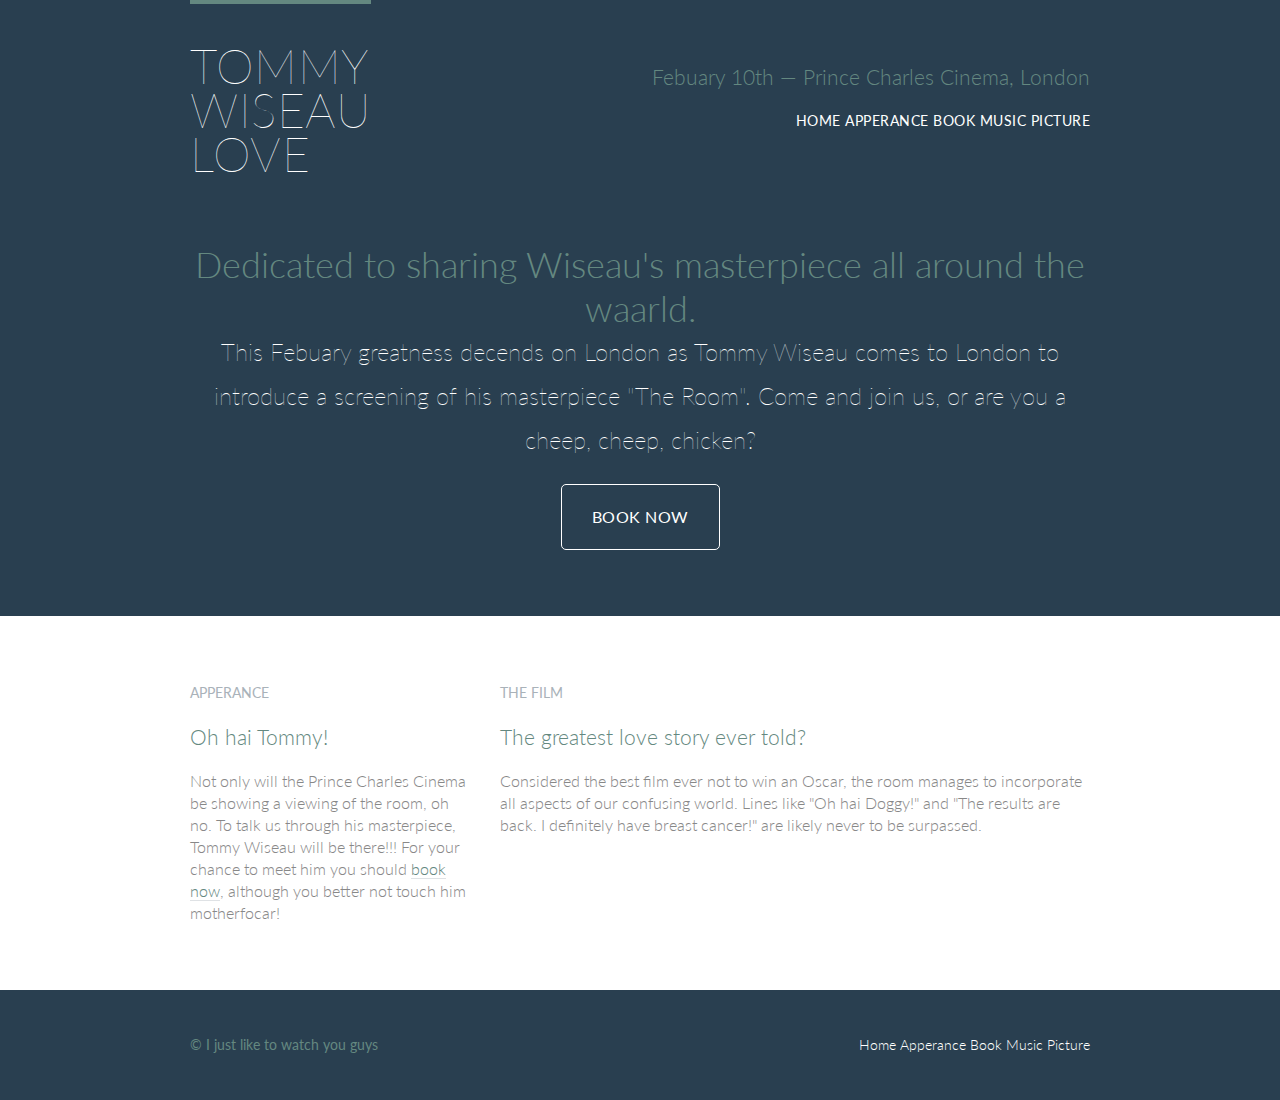
<file: styles-conference/index.html>
<!DOCTYPE html>
<html lang="en">
  <head>
    <link rel="stylesheet" href="assets/stylesheets/main.css">
    <link href="https://fonts.googleapis.com/css?family=Lato:100,100i,300,300i,400,400i" rel="stylesheet">
    <meta charset="utf-8" />
    <title>You are tearing me apart Lisa!  🌹</title>
  </head>
  <body>
    <header class=" primary-header container group">
      <h1 class="logo">
        <a href="http://pixel.nymag.com/imgs/daily/vulture/2015/11/17/17-tommy-wiseau-the-room.w1200.h630.jpg">Tommy <br> Wiseau <br> Love </a>
      </h1>
      <h3 class="tagline">Febuary 10th &mdash; Prince Charles Cinema, London</h3>
      <nav class="nav primary-nav">
        <a href="index.html">Home</a>
        <a href="speakers.html">Apperance</a>
        <a href="https://princecharlescinema.com/PrinceCharlesCinema.dll/Home">Book</a>
        <a href="https://www.youtube.com/watch?v=0n7EX1VBb3I">Music</a>
        <a href="http://pixel.nymag.com/imgs/daily/vulture/2015/11/17/17-tommy-wiseau-the-room.w1200.h630.jpg">Picture</a>
      </nav>
    </header>
    <section class="hero container">
      <h2>Dedicated to sharing Wiseau's masterpiece all around the waarld.</h2>
      <p>This Febuary greatness decends on London as Tommy Wiseau comes to London
      to introduce a screening of his masterpiece "The Room". Come and join us, or are you
    a cheep, cheep, chicken?</p>
      <a href="https://princecharlescinema.com/PrinceCharlesCinema.dll/Home" class="btn btn-alt">Book Now</a>
    </section>
    <section class="row"> <!-- Options are row or row-alt -->
      <div class="grid">
        <!-- You are tearing me apart -->
        <section class="teaser col-1-3">
          <a href="speakers.html">
            <h5>Apperance</h5>
          </a>
            <h3>Oh hai Tommy!</h3>
            <p>Not only will the Prince Charles Cinema be showing a viewing of
            the room, oh no. To talk us through his masterpiece, Tommy Wiseau
            will be there!!! For your chance to meet him you should
             <a href="https://princecharlescinema.com/PrinceCharlesCinema.dll/Home">book now</a>,
             although you better not touch him motherfocar!</p>
          </section><!--
            Venue
          --><section class="teaser col-2-3">
          <a href="https://www.youtube.com/watch?v=1Gqv2bOp7xI">
            <h5>The film</h5>
          </a>
            <h3>The greatest love story ever told?</h3>
            <p>
              Considered the best film ever not to win an Oscar, the room
              manages to incorporate all aspects of our confusing world. Lines like
              &quot;Oh hai Doggy!&quot; and &quot;The results are back. I definitely
              have breast cancer!&quot; are likely never to be surpassed.
            </p>
          </section>
        </div>
      </section>
    <footer class="container primary-footer group">
      <small>&copy; I just like to watch you guys</small>
      <nav class="nav">
        <a href="index.html">Home</a>
        <a href="speakers.html">Apperance</a>
        <a href="https://princecharlescinema.com/PrinceCharlesCinema.dll/Home">Book</a>
        <a href="https://www.youtube.com/watch?v=0n7EX1VBb3I">Music</a>
        <a href="http://pixel.nymag.com/imgs/daily/vulture/2015/11/17/17-tommy-wiseau-the-room.w1200.h630.jpg">Picture</a>
      </nav>
    </footer>
  </body>
</html>
</file>
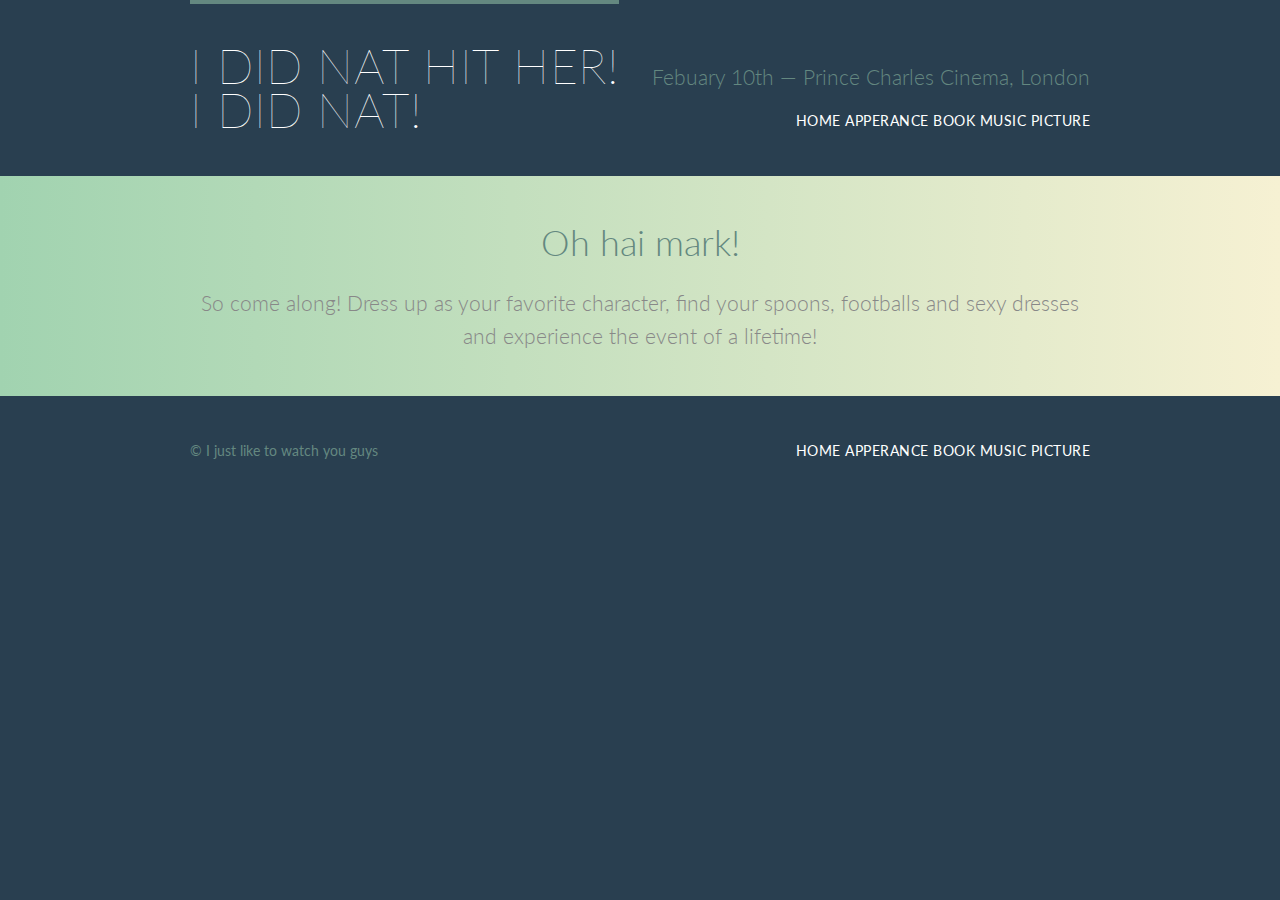
<file: styles-conference/speakers.html>
<!DOCTYPE html>
<html lang="en">
  <head>
    <link rel="stylesheet" href="assets/stylesheets/main.css">
    <link href="https://fonts.googleapis.com/css?family=Lato:100,100i,300,300i,400,400i" rel="stylesheet">
    <meta charset="utf-8" />
    <title> You think of everything!(ha ha)</title>
  </head>
  <body>
    <header class=" primary-header container group">
      <h1 class="logo">
        <a href="index.html">I did nat hit her! <br> I did nat!</a>
      </h1>
      <h3 class="tagline">Febuary 10th &mdash; Prince Charles Cinema, London</h3>
      <nav class="nav primary-nav">
        <a href="index.html">Home</a>
        <a href="speakers.html">Apperance</a>
        <a href="https://princecharlescinema.com/PrinceCharlesCinema.dll/Home">Book</a>
        <a href="https://www.youtube.com/watch?v=0n7EX1VBb3I">Music</a>
        <a href="http://pixel.nymag.com/imgs/daily/vulture/2015/11/17/17-tommy-wiseau-the-room.w1200.h630.jpg">Picture</a>
      </nav>
    </header>
    <section class="row-alt"> <!-- Options are row or row-alt -->
      <div class="lead container">
        <!-- Speakers -->
        <h1>Oh hai mark!</h1>
        <p>So come along! Dress up as your favorite character, find
        your spoons, footballs and sexy dresses and experience the event of
        a lifetime!</p>
      </div>
    </section>
    <footer class="container primary-footer group">
      <small>&copy; I just like to watch you guys</small>
      <nav class="nav primary-nav">
        <a href="index.html">Home</a>
        <a href="speakers.html">Apperance</a>
        <a href="https://princecharlescinema.com/PrinceCharlesCinema.dll/Home">Book</a>
        <a href="https://www.youtube.com/watch?v=0n7EX1VBb3I">Music</a>
        <a href="http://pixel.nymag.com/imgs/daily/vulture/2015/11/17/17-tommy-wiseau-the-room.w1200.h630.jpg">Picture</a>
      </nav>
    </footer>
  </body>
</html>
</file>
<file: styles-conference/assets/stylesheets/main.css>
/* http://meyerweb.com/eric/tools/css/reset/ 2. v2.0 | 20110126
  License: none (public domain)
*/

html, body, div, span, applet, object, iframe,
h1, h2, h3, h4, h5, h6, p, blockquote, pre,
a, abbr, acronym, address, big, cite, code,
del, dfn, em, img, ins, kbd, q, s, samp,
small, strike, strong, sub, sup, tt, var,
b, u, i, center,
dl, dt, dd, ol, ul, li,
fieldset, form, label, legend,
table, caption, tbody, tfoot, thead, tr, th, td,
article, aside, canvas, details, embed,
figure, figcaption, footer, header, hgroup,
menu, nav, output, ruby, section, summary,
time, mark, audio, video {
  margin: 0;
  padding: 0;
  border: 0;
  font-size: 100%;
  font: inherit;
  vertical-align: baseline;
}
/* HTML5 display-role reset for older browsers */
article, aside, details, figcaption, figure,
footer, header, hgroup, menu, nav, section {
  display: block;
}
body {
  line-height: 1;
}
ol, ul {
  list-style: none;
}
blockquote, q {
  quotes: none;
}
blockquote:before, blockquote:after,
q:before, q:after {
  content: '';
  content: none;
}
table {
  border-collapse: collapse;
  border-spacing: 0;
}

/*
  ====
  Grid
  ====
*/

*,
*:before,
*:after {
  -webkit-box-sizing: border-box;
  -moz-box-sizing:    border-box;
  box-sizing:        border-box;
}

.container {
  margin: 0 auto;
  padding-left: 30px;
  padding-right: 30px;
  width: 960px;
}

/*
  ===========
  Typography
  ===========
*/

h1,h3,h4,h5, p {
  margin-bottom: 22px;
}

/*
  =======
  Buttons
  =======
*/

.btn {
  border-radius: 5px;
  color: #fff;
  cursor: pointer;
  display: inline-block;
  margin: 0;
  font-weight: 400;
  letter-spacing: .5px;
  text-transform: uppercase;
}

.btn-alt {
  border: 1px solid #fff;
  padding: 10px 30px;
}

.btn-alt:hover {
  background: #fff;
  color: #648880;
}

/*
  ====
  Home
  ====
*/

.hero {
  color: #fff;
  line-height: 44px;
  padding: 22px 80px 66px 80px;
  text-align: center;
}
.hero h2 {
  font-size: 36px;
}
.hero p {
  font-size: 24px;
  font-weight: 100;
}

/*
  ========
  Clearfix
  ========
*/
.group:before,
.group:after {
  content: "";
  display: table;
}
.group:after {
  clear: both;
}
.group {
  clear: both;
  *zoom: 1;
}

/*
  ==============
  Primary header
  ==============
*/

.logo {
  border-top: 4px solid #648880;
  padding: 40px 0 22px 0;
  float: left;
}

/*
  ==============
  Primary footer
  ==============
*/

.primary-footer small {
  float: left;
}

.primary-footer {
  padding-bottom: 44px;
  padding-top: 44px;
}

/* REUSEABLE CLASSES */

.col-1-3 {
  width: 33.33%;
}
.col-2-3 {
  width: 66.66%;
}
.col-1-3,
.col-2-3 {
  display: inline-block;
  vertical-align: top;
}

.grid,
.col-1-3,
.col-2-3 {
  padding-left: 15px;
  padding-right: 15px;
}

.container,
.grid {
  margin: 0 auto;
  width: 960px;
}

.container {
  padding-left: 30px;
  padding-right: 30px;
}

body {
  background: #293f50;
  color: #888;
  font: 300 16px/22px "Lato", "Open Sans", "Helvetica Neue", Helvetica, Arial, snas-serif;
}

h1, h2, h3, h4 {
  color: #648880;
}

h1 {
  font-size: 36px;
  line-height: 44px;
}
h2 {
  font-size: 24px;
  line-height: 44px;
}
h3 {
  font-size: 21px;
}
h4 {
  font-size: 18px;
}
h5 {
  color: #a9b2b9;
  font-size: 14px;
  font-weight: 400;
}

strong {
  font-weight: 400;
}

cite, em {
  font-style: italic;
}

/*
  =====
  Links
  =====
*/

a:hover {
  color: #a9b2b9;
}
a {
  color: #648880;
}

/* LOGO */

.logo {
  border-top: 4px solid #648880;
  float: left;
  font-size: 48px;
  font-weight: 100;
  letter-spacing: .5px;
  line-height: 44px;
  padding: 40px 0 22px 0;
  text-transform: uppercase;
}

.tagline {
  margin: 66px 0 22px 0;
  text-align: right;
}

.primary-nav {
  font-size: 14px;
  font-weight: 400;
  letter-spacing: .5px;
  text-transform: uppercase;
}

.primary-footer {
  color: #648880;
  font-size: 14px;
  padding-bottom: 44px;
  padding-top: 44px;
}

.primary-footer small {
  float: left;
  font-weight: 400;
}

.teaser a:hover h3 {
  color: #a9b2b9;
}

a {
  color: #648880;
  text-decoration: none;
}
a:hover {
  color: #a9b2b9;
}
/*LINK STYLING*/
p a {
  border-bottom: 1px solid #dfe2e5
}
h5 {
  color: #a9b2b9;
  font-size: 14px;
  font-weight: 400;
  text-transform: uppercase;
}

/* NAVIGATION */

.nav {
  text-align: right;
}

/*Header and footer colours*/
.primary-header a,
.primary-footer a {
  color: #fff
}
.primary-header a:hover,
.primary-footer a:hover {
  color: #648880;
}

/* ROWS */

.row {
  background: #fff;
  min-width: 960px;
  padding: 66px 0 44px 0;
}
.row,
.row-alt {
  min-width: 960px;
}
.row {
  background: #fff;
  padding: 66px 0 44px 0;
}
.row-alt {
  background: #cbe2c1;
  background: -webkit-linear-gradient(to right, #a1d3b0, #f6f1d3);
  background: -moz-linear-gradient(to right, #a1d3b0, #f6f1d3);
  background: linear-gradient(to right, #a1d3b0, #f6f1d3);
  padding: 44px 0 22px 0;
}

/* LEADS */

.lead {
  text-align: center;
}

.lead p {
  font-size: 21px;
  line-height: 33px;
}
</file>
